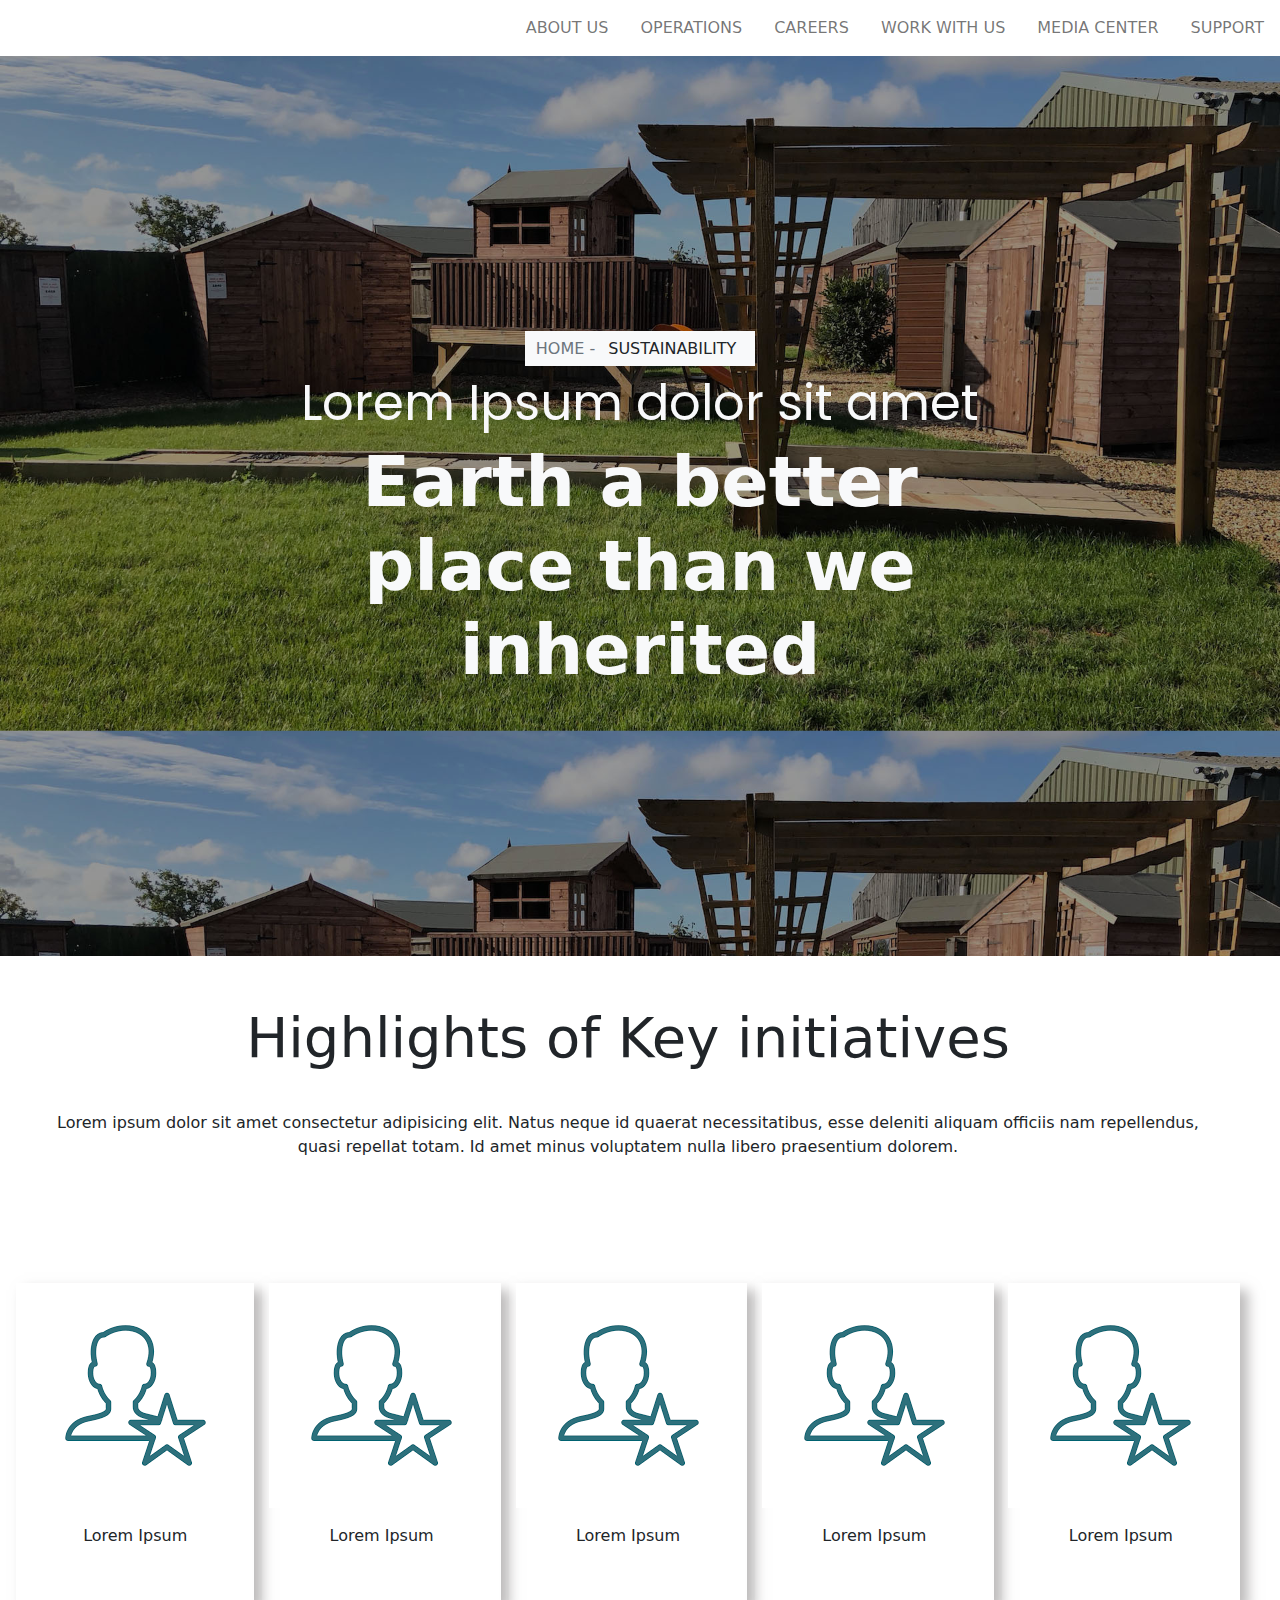
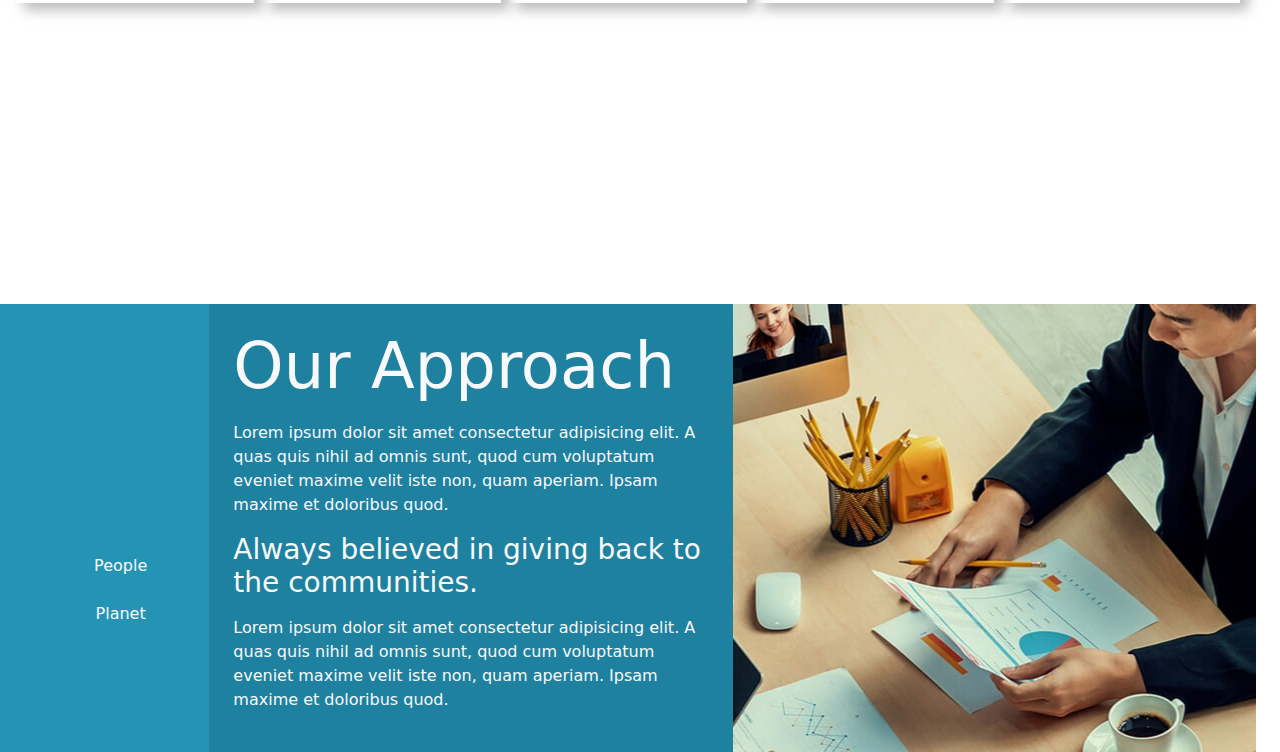
<file: taskbs/task1.html>
<!DOCTYPE html>
<html lang="en">
<head>
    <meta charset="UTF-8">
    <meta http-equiv="X-UA-Compatible" content="IE=edge">
    <meta name="viewport" content="width=device-width, initial-scale=1.0">
    <title>Document</title>
    <link rel="stylesheet" href="task1.css">
    <link rel="stylesheet" href="css/bootstrap.min.css">
    <link href="https://fonts.googleapis.com/css2?family=Poppins:wght@100&display=swap" rel="stylesheet">

</head>
<body>
    <div class="navbar navbar-expand-md navbar-light justify-content-end">
        <ul class="navbar-nav">
            <li class="nav-item"><a href="" class="nav-link mx-2">ABOUT US</a></li>
            <li class="nav-item"><a href="" class="nav-link mx-2">OPERATIONS</a></li>
            <li class="nav-item"><a href="" class="nav-link mx-2">CAREERS</a></li>
            <li class="nav-item"><a href="" class="nav-link mx-2">WORK WITH US</a></li>
            <li class="nav-item"><a href="" class="nav-link mx-2">MEDIA CENTER</a></li>
            <li class="nav-item"><a href="" class="nav-link mx-2">SUPPORT</a></li>
        </ul>
    </div>
    <div class="container-fluid">
        <div class="row">
            <section class="top-sec d-flex justify-content-center align-items-center">
                <div class="top-sec-content  text-center">
                <div class="headone bg-light">
                    <h6 class=" text-secondary text-center p-2">HOME - <span class=" mx-2 text-dark">SUSTAINABILITY</span></h6>
                </div>
                  <span class="headtwo mt-4  text-light">Lorem Ipsum dolor sit amet</span>
                  <h1 class="headthree text-light">Earth a better place than we inherited</h1>
                </div>
            </section> 
            <div class="row">
                <section class="mid-sec ">
                    <p class="display-4 text-center">Highlights of Key initiatives</p>
                    <p class="text-center p-4">Lorem ipsum dolor sit amet consectetur adipisicing elit. Natus neque id quaerat necessitatibus, esse deleniti aliquam officiis nam repellendus, quasi repellat totam. Id amet minus voluptatem nulla libero praesentium dolorem.</p>
                    <div class=" card-sec d-flex justify-content-center ">
                        <div class="box mx-1">
                            <div class="card-head">
                                <img src="media/usericon" class="d-block mx-auto" alt="">
                               </div>
                               <div class="card-body text-center">
                                <span class="">Lorem Ipsum</span>
                               </div>
                        </div>
                    <div class="box mx-1">
                            <div class="card-head">
                             <img src="media/usericon" class="d-block mx-auto" alt="">
                            </div>
                            <div class="card-body text-center">
                             <span class="">Lorem Ipsum</span>
                            </div>
                    </div>
                    <div class="box mx-1">
                        <div class="card-head">
                            <img src="media/usericon" class="d-block mx-auto" alt="">
                           </div>
                           <div class="card-body text-center">
                            <span class="">Lorem Ipsum</span>
                           </div>
                    </div>
                    <div class="box mx-1">
                        <div class="card-head">
                            <img src="media/usericon" class="d-block mx-auto" alt="">
                           </div>
                           <div class="card-body text-center">
                            <span class="">Lorem Ipsum</span>
                           </div>
                    </div>
                    <div class="box mx-1">
                        <div class="card-head">
                            <img src="media/usericon" class="d-block mx-auto" alt="">
                           </div>
                           <div class="card-body text-center">
                            <span class="">Lorem Ipsum</span>
                           </div>
                    </div>
                    </div>
                </section>
            </div>
            <div class="row sec-bot mt-5">
                <div class="col-md-2 tag-one">
                <ul class="text-center">
                    <li class="text-light my-4">People</li>
                    <li class="text-light my-4">Planet</li>
                </ul>
                </div>
                <div class="col-md-5 tag-sec  p-4">
                 <span class="display-3 text-light">Our Approach</span>
                 <p class="text-light my-3">Lorem ipsum dolor sit amet consectetur adipisicing elit. A quas quis nihil ad omnis sunt, quod cum voluptatum eveniet maxime velit iste non, quam aperiam. Ipsam maxime et doloribus quod.</p>
                 <span class="h3 mt-4 text-light">Always believed in giving back to the communities.</span>
                 <p class="text-light my-3">Lorem ipsum dolor sit amet consectetur adipisicing elit. A quas quis nihil ad omnis sunt, quod cum voluptatum eveniet maxime velit iste non, quam aperiam. Ipsam maxime et doloribus quod.</p>
                </div>
                <div class="col-md-5  img-sec"></div>
            </div>
        </div>
    </div>
</body>
</html>
</file>
<file: taskbs/task1.css>
*{
    margin: 0;
    padding: 0;
}
section{
    height: 100vh;
    padding: 3rem ;
}

/* top section */
.top-sec{
    background-image: url("media/topsection.jpg");
    background-size: 100%;
}
.top-sec-content{
    height: 350px;
    width: 700px;
}
.headone{
    height: 35px;
    width: 230px;
    margin-left: 235px;
    
}
.headtwo{
    font-size: 3.1rem;
    font-family: 'Poppins', sans-serif;
}
.headthree{
    font-size: 70px;
font-weight:bolder;
}

/* mid section */
.card-sec{
    height: auto;
    width: auto;
    margin-top: 100px;
}
.box{
    height: 320px;
    width: 280px;
    box-shadow: 8px 7px 12px rgba(164, 161, 161, 0.735);
}
/* footer */

.sec-bot{
    height: 350px;

}
.tag-one{
    background-color: rgba(27, 142, 177, 0.957);
}
.tag-one>ul{
    list-style: none;
    margin-top: 250px;
}
.tag-sec{
    background-color: rgba(20, 123, 155, 0.957);
}
.img-sec{
    background-image: url("media/meeting.jpg");
    background-position: center;
}
</file>
